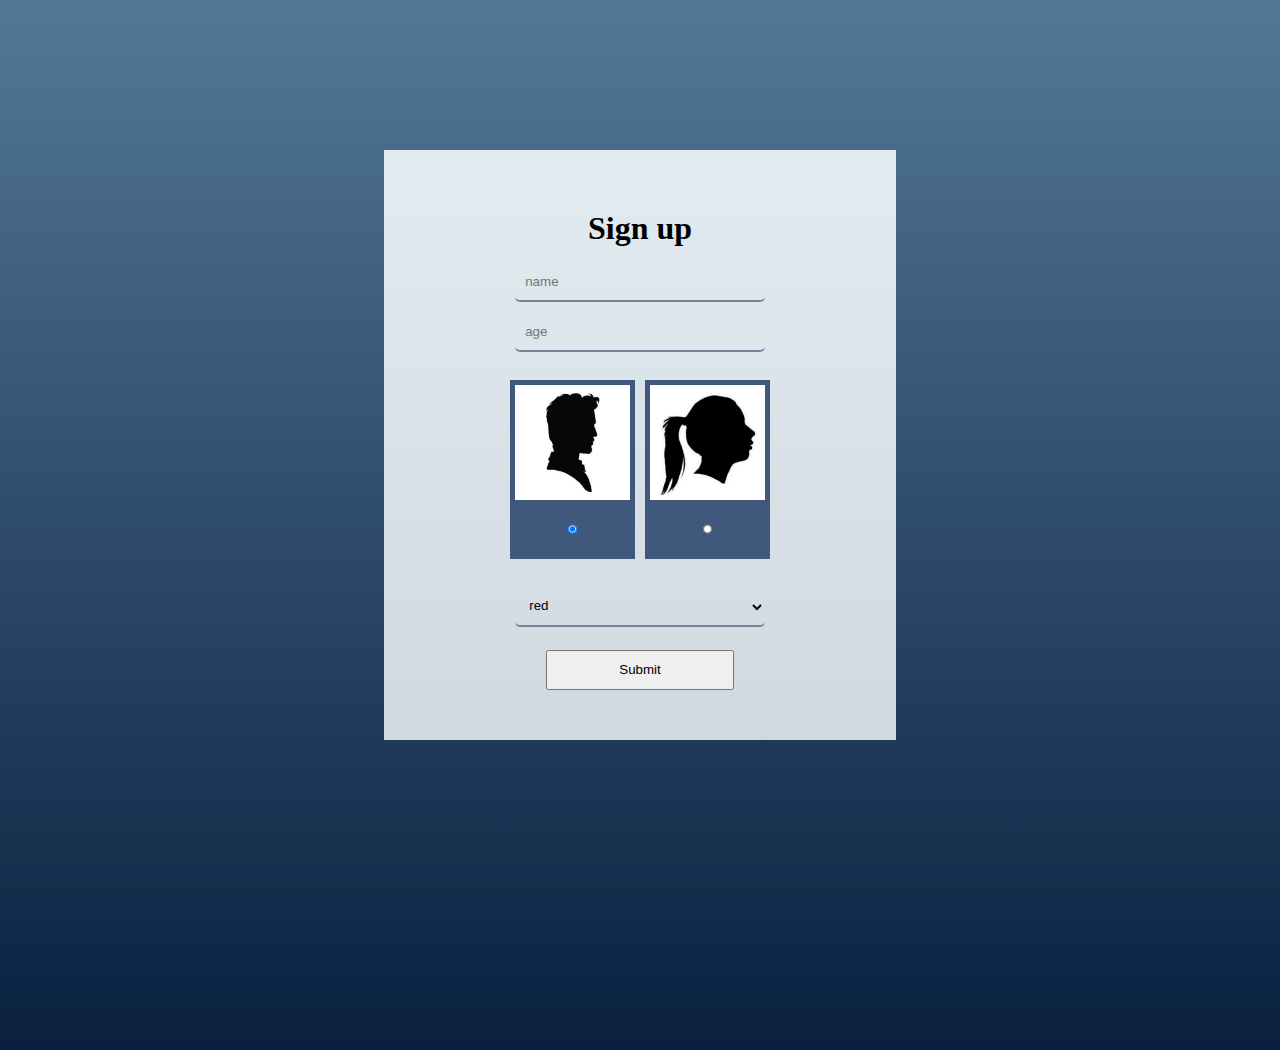
<file: index.html>
<!DOCTYPE html>
<html lang="en">
<head>
    <meta charset="UTF-8">
    <meta name="viewport" content="width=device-width, initial-scale=1.0">
    <title>Cookies</title>

    <link rel="stylesheet" href="Task.css">
</head>
<body>

<form action='welcome'>

    <h1>Sign up</h1>
<span id="ContanierSpan">
    <input id="name" placeholder="name">
    <input id="age" placeholder="age">
</span>
<br>



<div id="Cont">
    
    <span>
        <div><img src="./1.png"/></div>
        <input class="Gender"  name="gender" type="radio" value="1" checked />
    </span>
    
    <span>
        <div><img src="./2.png"/></div>
        <input class="Gender" name="gender" type="radio" value="2">
    </span>

</div>




<br>
<select id="slect">
    <option value="red">red</option>
    <option value="green">green</option>
    <option value="blue">blue</option>
</select>

<br>
<button type="submit">Submit</button>

</form>


<script src="./Task3.js"></script>
<script src="./CookiesLibirary.js"></script>

<script>
    function submitForm(e) {
        e.preventDefault();
        window.location.href = 'https://ostersjon.github.io/ITI-Cookies/welcome';
    }
</script>


</body>
</html>
</file>
<file: Task.css>
*{
    margin: 0;
    padding: 0;
    box-sizing: border-box;
}
body{
    background-image: linear-gradient(to top, #09203f 0%, #537895 100%);
    min-height: 100vh;
}

form{
    background-color: #00ffff;
    background-image: linear-gradient(to top, #cfd9df 0%, #e2ebf0 100%);
    width: 40%;
    padding: 50px 100px;
    margin: 150px auto;
    display: flex;
    justify-content: center;
    flex-direction: column;
}
#ContanierSpan{
    /* background-color: rebeccapurple; */
    justify-content: center;
    display: flex;

    flex-direction: column;
    /* padding: 0 10px; */

}
h1{
    text-align: center;
    margin: 10px auto;
}
form input,select{
    width: 80%;
    height: 40px;
    padding: 10px;
    margin: 5px auto;
    border: none;
    outline: none;
    background-color: #d1d5db00;
    border-bottom: 2px solid rgb(122, 130, 155);
    border-radius: 5px;
}
button{
    width: 60%;
    height: 40px;
    padding: 10px;
    margin: 0 auto;
}
.Gender{
    width: 8% !important;
}

#Cont{
    display: flex;
    width: 100%;
    justify-content: center;
}
#Cont span{
    margin: 0 auto;
    display: flex;
    flex-direction: column;
    width:40% !important;
    margin: 5px;
    background-color:#3f587b;
    padding: 5px;
}
#Cont div{  
    width:100% !important;
    /* height: 300px; */
}
#Cont div img{
    width: 100%;
}
.imgscontanier input{
    background-color: brown;
    width: 50px;
}
</file>
